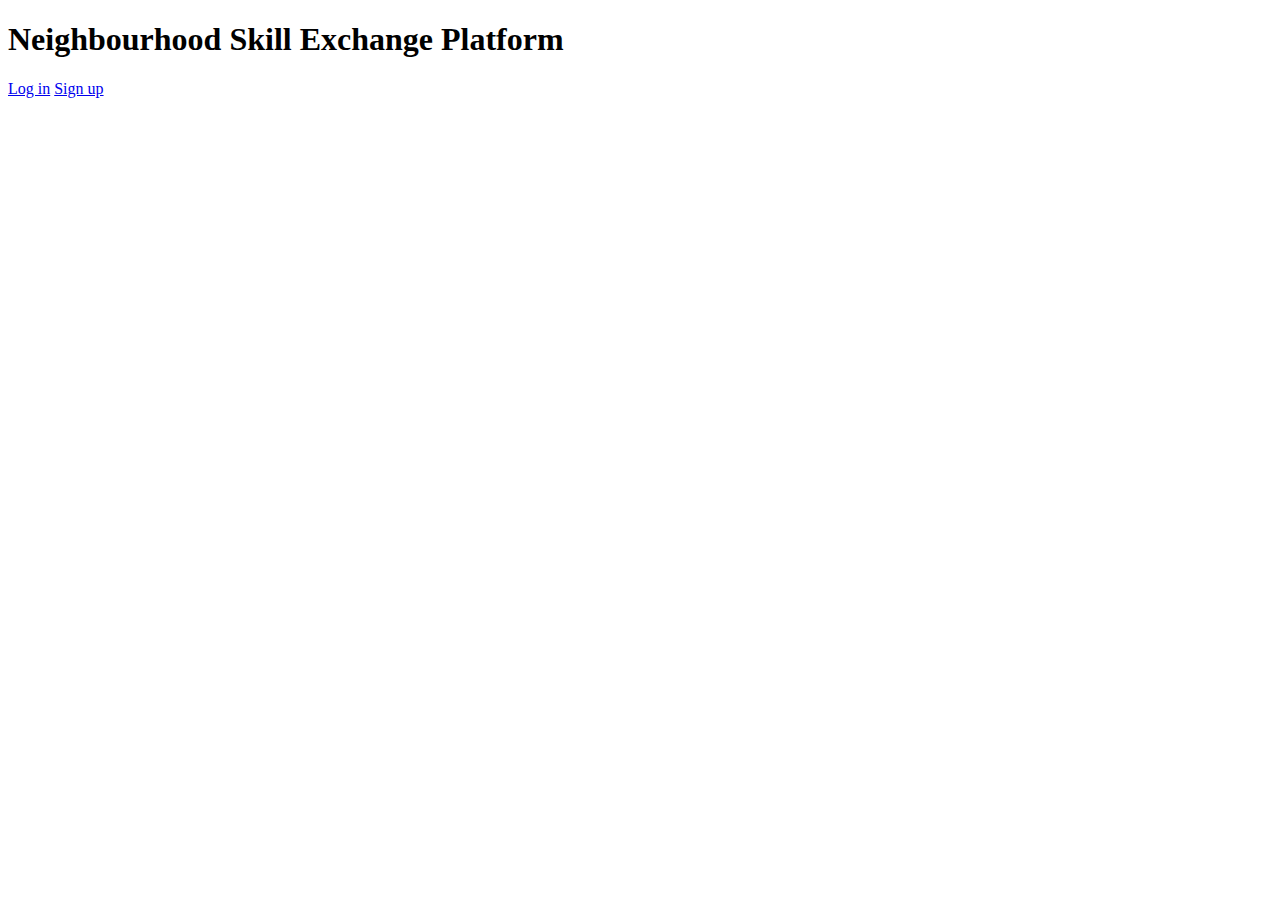
<file: index.html>
<!DOCTYPE html>
<html lang="en">
<head>
    <meta charset="UTF-8">
    <meta name="viewport" content="width=device-width, initial-scale=1.0">
    <title>Home</title>
</head>
<body>
    <header> 
        <h1>Neighbourhood Skill Exchange Platform</h1>
    </header>
    <nav>
        <a href="login.html">Log in</a>
        <a href="signup.html">Sign up</a>
    </nav>
</body>
</html>
</file>
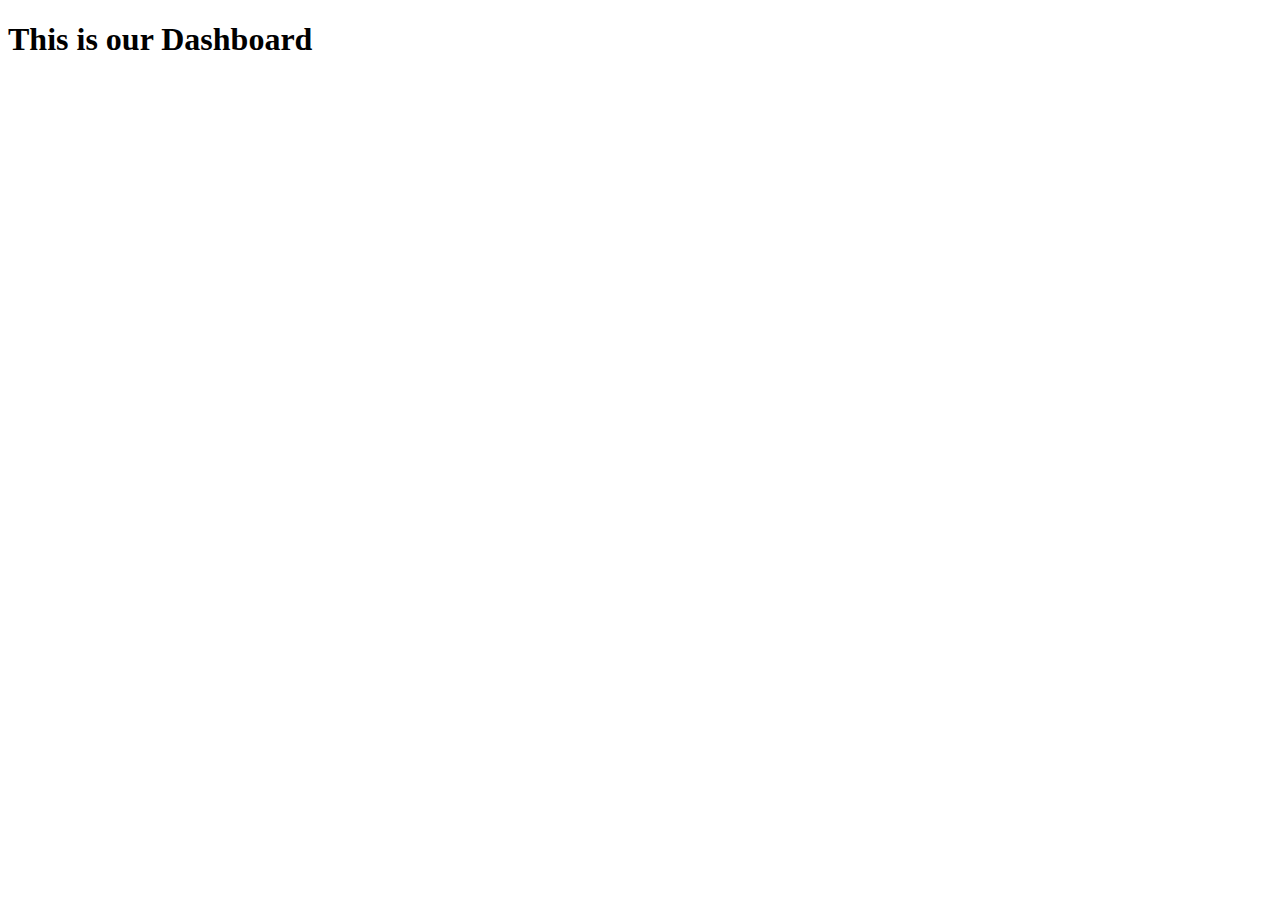
<file: dashboard.html>
<!DOCTYPE html>
<html lang="en">
<head>
    <meta charset="UTF-8">
    <meta name="viewport" content="width=device-width, initial-scale=1.0">
    <title>Dashboard</title>
</head>
<body>
    <header>
        <h1>This is our Dashboard</h1>
    </header>
    
</body>
</html>
</file>
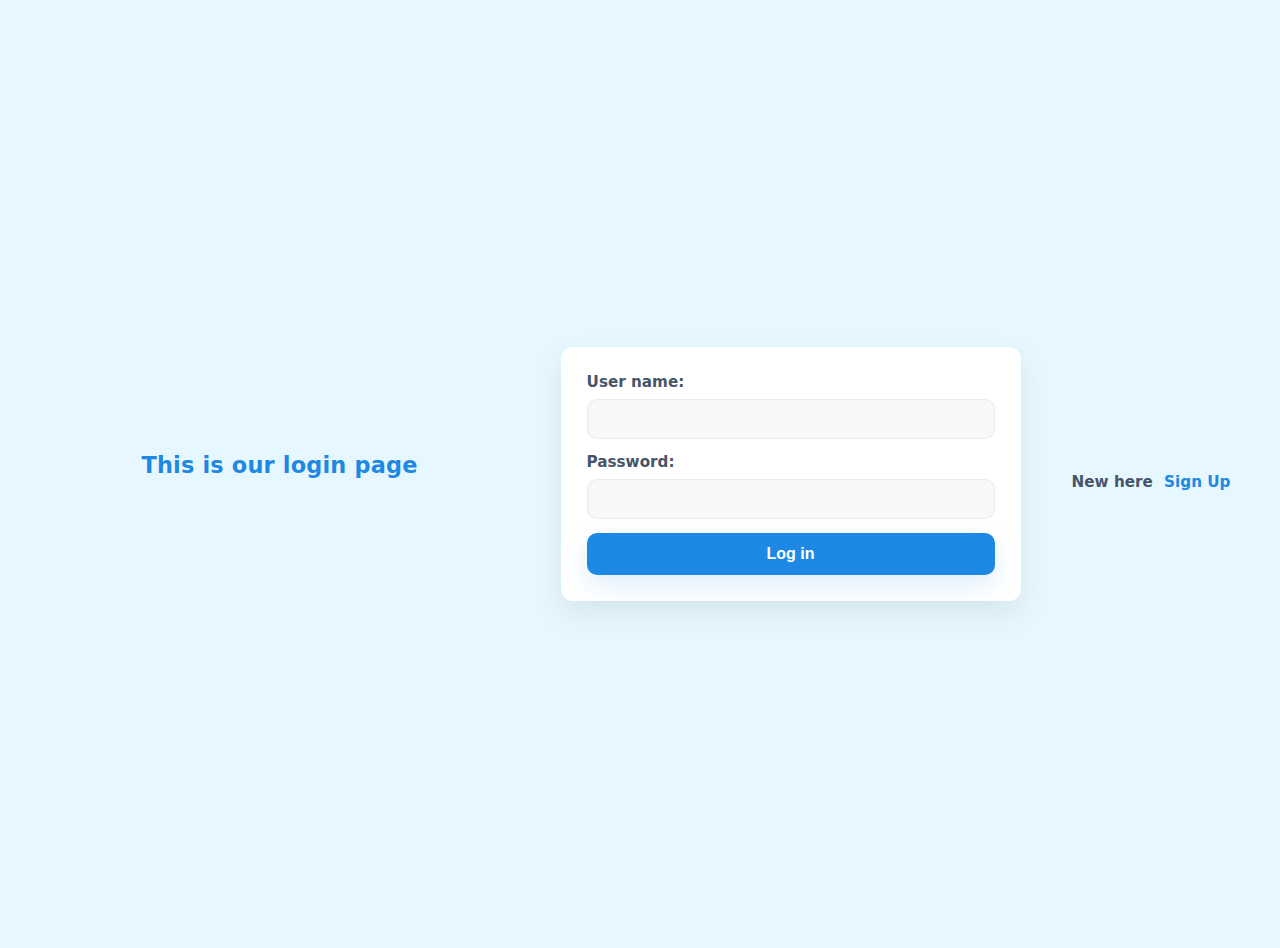
<file: login.html>
<!DOCTYPE html>
<html lang="en">
<head>
  <meta charset="UTF-8">
  <meta name="viewport" content="width=device-width, initial-scale=1.0">
  <title>Login</title>

  <style>
    :root{
      --bg: #e6f7ff;        /* light blue page background */
      --card: #ffffff;
      --primary: #1e88e5;   /* button / accent */
      --text: #0f172a;
      --muted: #475569;
      --radius: 12px;
      --shadow: 0 12px 30px rgba(15,23,42,0.08);
    }

    /* page layout */
    html,body{height:100%}
    body{
      margin:0;
      font-family: system-ui, -apple-system, "Segoe UI", Roboto, "Helvetica Neue", Arial;
      background: var(--bg);
      color: var(--text);
      -webkit-font-smoothing:antialiased;
      -moz-osx-font-smoothing:grayscale;
      display:flex;
      align-items:center;
      justify-content:center;
      padding:24px;
    }

    header{
      width:100%;
      max-width:460px;
      margin:0 auto 18px;
      text-align:center;
    }
    header h1{
      margin:0;
      font-size:1.4rem;
      color:var(--primary);
      letter-spacing:0.2px;
      font-weight:700;
    }

    /* form card */
    .login_form{
      width:100%;
      max-width:460px;
      background:var(--card);
      border-radius:var(--radius);
      box-shadow:var(--shadow);
      padding:26px;
      box-sizing:border-box;
      margin:0 auto;
    }

    /* paragraphs become stacked label + input */
    .login_form p{
      margin:0 0 14px;
      display:flex;
      flex-direction:column;
      gap:8px;
      font-weight:600;
      color:var(--muted);
      font-size:0.95rem;
    }

    .login_form input[type="text"],
    .login_form input[type="password"]{
      width:100%;
      padding:10px 12px;
      border-radius:10px;
      border:1px solid rgba(15,23,42,0.06);
      background:rgba(245,247,250,0.9);
      font-size:1rem;
      color:var(--text);
      transition:box-shadow .18s ease, border-color .18s ease, transform .12s ease;
      outline:none;
      box-sizing:border-box;
    }

    .login_form input[type="text"]:focus,
    .login_form input[type="password"]:focus{
      box-shadow: 0 8px 24px rgba(30,136,229,0.08);
      border-color: rgba(30,136,229,0.45);
      transform: translateY(-1px);
    }

    .login_form input[type="submit"]{
      width:100%;
      display:block;
      margin-top:6px;
      padding:12px 14px;
      background:var(--primary);
      color:#fff;
      border:none;
      border-radius:10px;
      font-weight:700;
      font-size:1rem;
      cursor:pointer;
      box-shadow: 0 10px 26px rgba(30,136,229,0.14);
      transition:transform .12s ease, box-shadow .12s ease, opacity .12s ease;
    }

    .login_form input[type="submit"]:hover{
      transform: translateY(-2px);
      box-shadow: 0 14px 36px rgba(30,136,229,0.18);
    }

    .login_form input[type="submit"]:active{
      transform: translateY(0);
      opacity:0.98;
    }

    /* Sign up hint */
    h3{
      margin:16px auto 0;
      max-width:460px;
      text-align:center;
      font-weight:600;
      color:var(--muted);
      font-size:0.95rem;
    }
    h3 a{
      color:var(--primary);
      text-decoration:none;
      font-weight:700;
      margin-left:6px;
    }
    h3 a:hover{ text-decoration:underline; }

    /* small screens */
    @media (max-width:480px){
      .login_form{ padding:18px; border-radius:10px; }
      header h1{ font-size:1.15rem; }
    }
  </style>
</head>
<body>
  <header>
    <h1>This is our login page</h1>
  </header>

  <form class="login_form" action="login.php" method="post">
    <p>User name:
      <input type="text" name="username" required>
    </p>

    <p>Password:
      <input type="password" name="password" required>
    </p>

    <input type="submit" value="Log in" />
  </form>

  <h3>New here <a href="signup.html">Sign Up</a></h3>
</body>
</html>
</file>
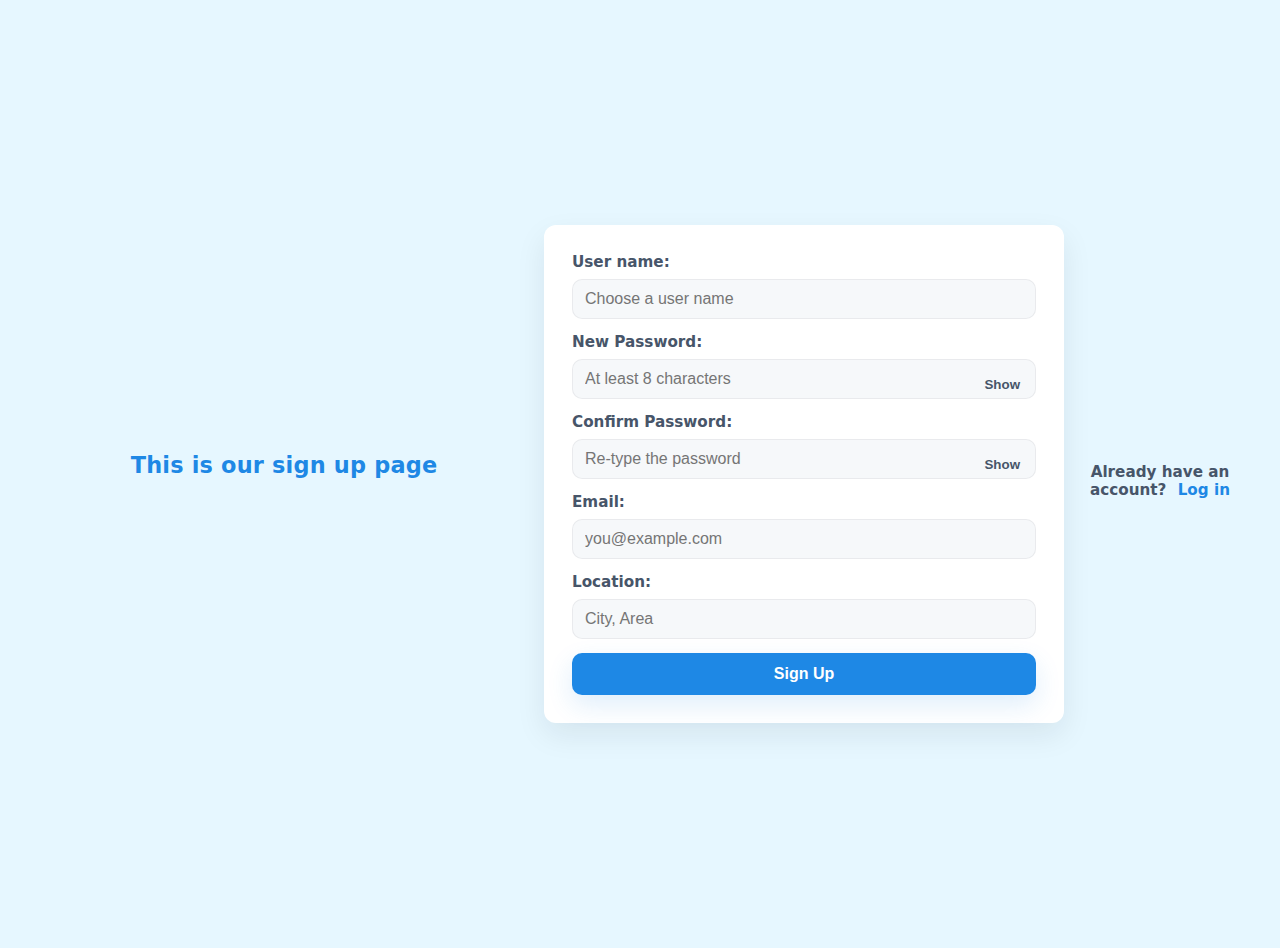
<file: signup.html>
<!DOCTYPE html>
<html lang="en">
<head>
  <meta charset="UTF-8" />
  <meta name="viewport" content="width=device-width, initial-scale=1.0"/>
  <title>Sign up</title>

  <style>
    :root{
      --bg: #e6f7ff;       
      --card: #ffffff;
      --primary: #1e88e5;
      --text: #0f172a;
      --muted: #475569;
      --radius: 12px;
      --shadow: 0 12px 30px rgba(15,23,42,0.08);
      --danger: #ef4444;
    }

    html,body{height:100%}
    body{
      margin:0;
      font-family: system-ui, -apple-system, "Segoe UI", Roboto, "Helvetica Neue", Arial;
      background: var(--bg);
      color: var(--text);
      -webkit-font-smoothing:antialiased;
      -moz-osx-font-smoothing:grayscale;
      display:flex;
      align-items:center;
      justify-content:center;
      padding:24px;
    }

    header{
      width:100%;
      max-width:520px;
      margin:0 auto 18px;
      text-align:center;
    }
    header h1{
      margin:0;
      font-size:1.4rem;
      color:var(--primary);
      letter-spacing:0.2px;
      font-weight:700;
    }

    .login_form{
      width:100%;
      max-width:520px;
      background:var(--card);
      border-radius:var(--radius);
      box-shadow:var(--shadow);
      padding:28px;
      box-sizing:border-box;
      margin:0 auto;
    }

    .login_form p{
      margin:0 0 14px;
      display:flex;
      flex-direction:column;
      gap:8px;
      font-weight:600;
      color:var(--muted);
      font-size:0.95rem;
      position:relative;
    }

    .login_form input[type="text"],
    .login_form input[type="email"],
    .login_form input[type="password"]{
      width:100%;
      padding:10px 12px;
      border-radius:10px;
      border:1px solid rgba(15,23,42,0.06);
      background:rgba(245,247,250,0.9);
      font-size:1rem;
      color:var(--text);
      transition:box-shadow .18s ease, border-color .18s ease, transform .12s ease;
      outline:none;
      box-sizing:border-box;
    }

    .login_form input:focus{
      box-shadow: 0 8px 24px rgba(30,136,229,0.08);
      border-color: rgba(30,136,229,0.45);
      transform: translateY(-1px);
    }

    
    .pw-toggle {
      position:absolute;
      right:10px;
      top:38px;
      background:transparent;
      border:none;
      cursor:pointer;
      font-weight:700;
      color:var(--muted);
      padding:6px;
      border-radius:8px;
    }

    .login_form .actions {
      margin-top:6px;
      display:flex;
      gap:12px;
      align-items:center;
    }

    .login_form input[type="submit"]{
      flex:1;
      padding:12px 14px;
      background:var(--primary);
      color:#fff;
      border:none;
      border-radius:10px;
      font-weight:700;
      font-size:1rem;
      cursor:pointer;
      box-shadow: 0 10px 26px rgba(30,136,229,0.14);
      transition:transform .12s ease, box-shadow .12s ease, opacity .12s ease;
    }

    .login_form input[type="submit"]:hover{
      transform: translateY(-2px);
      box-shadow: 0 14px 36px rgba(30,136,229,0.18);
    }

    .hint {
      font-size:0.95rem;
      color:var(--muted);
      text-align:center;
      margin-top:14px;
      font-weight:600;
    }
    .hint a{ color:var(--primary); text-decoration:none; font-weight:700; margin-left:6px }

    
    .error {
      margin: 10px 0 0;
      padding: 10px 12px;
      background: rgba(239,68,68,0.08);
      color: var(--danger);
      border-radius: 8px;
      font-weight:700;
      display:none;
    }

    @media (max-width:480px){
      .login_form{ padding:18px; border-radius:10px; }
      header h1{ font-size:1.15rem; }
      .pw-toggle { top:34px; }
    }
  </style>
</head>
<body>
  <header>
    <h1>This is our sign up page</h1>
  </header>

  <form class="login_form" action="signup.php" method="post" id="signupForm" novalidate>
    <p>User name:
      <input type="text" name="username" required autocomplete="username" placeholder="Choose a user name">
    </p>

    <p>New Password:
      <input type="password" name="password" id="password" required autocomplete="new-password" placeholder="At least 8 characters">
      <button type="button" class="pw-toggle" aria-label="Show password" data-target="password">Show</button>
    </p>

    <p>Confirm Password:
      <input type="password" name="confirm_password" id="confirm_password" required autocomplete="new-password" placeholder="Re-type the password">
      <button type="button" class="pw-toggle" aria-label="Show confirm password" data-target="confirm_password">Show</button>
    </p>

    <p>Email:
      <input type="email" name="email" required autocomplete="email" placeholder="you@example.com">
    </p>

    <p>Location:
      <input type="text" name="location" required placeholder="City, Area">
    </p>

    <div class="error" id="errorMsg"></div>

    <div class="actions">
      <input type="submit" value="Sign Up">
    </div>
  </form>

  <div class="hint">Already have an account? <a href="login.html">Log in</a></div>

  <script>
    
    document.querySelectorAll('.pw-toggle').forEach(btn => {
      btn.addEventListener('click', () => {
        const targetId = btn.dataset.target;
        const input = document.getElementById(targetId);
        if (!input) return;
        const isHidden = input.type === 'password';
        input.type = isHidden ? 'text' : 'password';
        btn.textContent = isHidden ? 'Hide' : 'Show';
        btn.setAttribute('aria-pressed', String(!isHidden));
      });
    });

   
    const form = document.getElementById('signupForm');
    const pwd = document.getElementById('password');
    const cpwd = document.getElementById('confirm_password');
    const errorMsg = document.getElementById('errorMsg');

    form.addEventListener('submit', (e) => {
      errorMsg.style.display = 'none';
      errorMsg.textContent = '';

      if (pwd.value.length < 8) {
        e.preventDefault();
        errorMsg.style.display = 'block';
        errorMsg.textContent = 'Password must be at least 8 characters.';
        return;
      }

      if (pwd.value !== cpwd.value) {
        e.preventDefault();
        errorMsg.style.display = 'block';
        errorMsg.textContent = 'Passwords do not match. Please re-type.';
        return;
      }
    });

    
    [pwd, cpwd].forEach(i => i.addEventListener('input', () => {
      errorMsg.style.display = 'none';
      errorMsg.textContent = '';
    }));
  </script>
</body>
</html>
</file>
